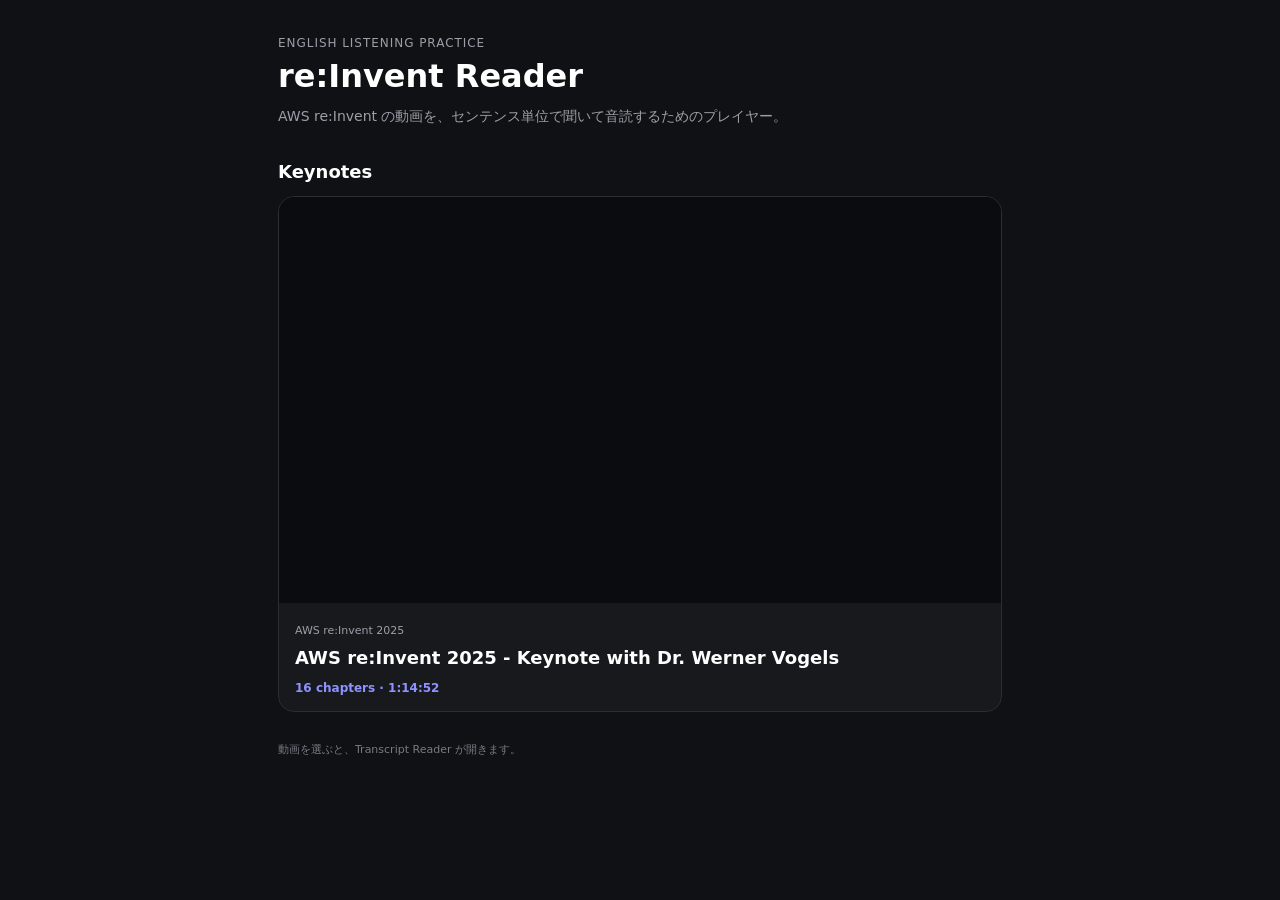
<file: index.html>
<!DOCTYPE html>
<html lang="ja">
<head>
  <meta charset="UTF-8">
  <meta name="viewport" content="width=device-width, initial-scale=1.0">
  <meta name="theme-color" content="#4f2eea">
  <link rel="manifest" href="./manifest.json">
  <link rel="icon" href="./icons/favicon.ico" sizes="any">
  <link rel="icon" type="image/png" sizes="32x32" href="./icons/favicon-32.png">
  <link rel="icon" type="image/png" sizes="16x16" href="./icons/favicon-16.png">
  <link rel="apple-touch-icon" sizes="180x180" href="./icons/apple-touch-icon.png">
  <link rel="stylesheet" href="./index.css">
  <title>re:Invent Reader</title>
</head>
<body>
  <main class="app">
    <section class="brand">
      <div class="eyebrow">English Listening Practice</div>
      <h1>re:Invent Reader</h1>
      <p class="subtitle">AWS re:Invent の動画を、センテンス単位で聞いて音読するためのプレイヤー。</p>
    </section>

    <section>
      <h2 class="section-title">Keynotes</h2>
      <div id="videoList" class="grid">
        <div class="empty">動画一覧を読み込んでいます...</div>
      </div>
    </section>

    <div class="footer">動画を選ぶと、Transcript Reader が開きます。</div>
  </main>

  <script src="./index.js"></script>
</body>
</html>
</file>
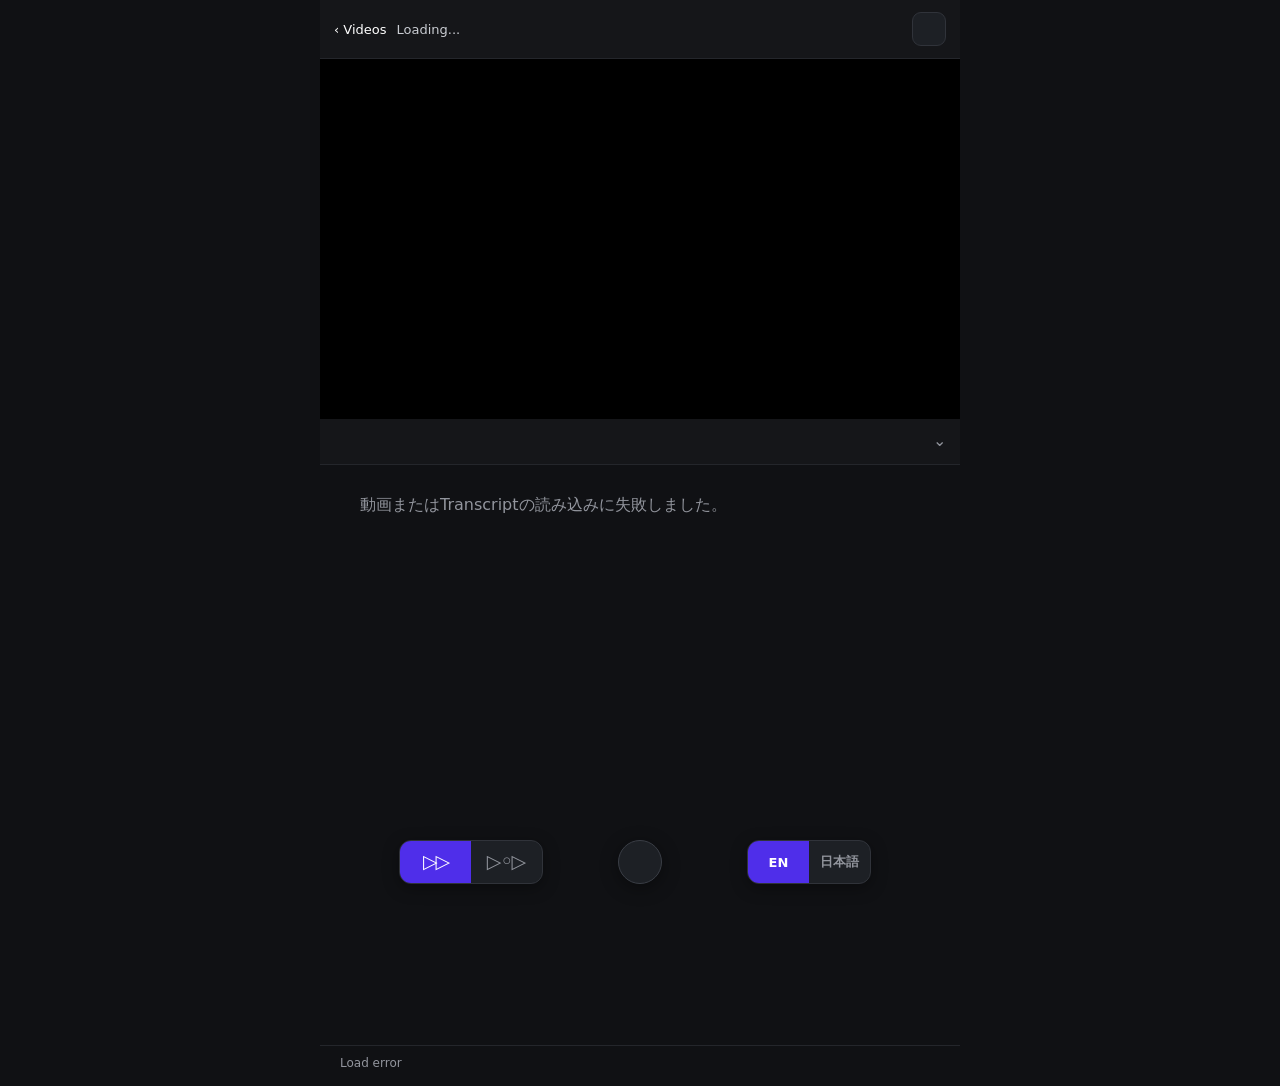
<file: reader.html>
<!DOCTYPE html>
<html lang="ja">
<head>
  <meta charset="UTF-8">
  <meta name="viewport" content="width=device-width, initial-scale=1.0">
  <meta name="theme-color" content="#4f2eea">
  <link rel="manifest" href="./manifest.json">
  <link rel="icon" href="./icons/favicon.ico" sizes="any">
  <link rel="icon" type="image/png" sizes="32x32" href="./icons/favicon-32.png">
  <link rel="icon" type="image/png" sizes="16x16" href="./icons/favicon-16.png">
  <link rel="apple-touch-icon" sizes="180x180" href="./icons/apple-touch-icon.png">
  <link rel="stylesheet" href="./reader.css">
  <title>re:Invent Reader</title>
</head>
<body>
  <div class="app">
    <div class="topbar">
      <a class="back" href="./index.html">‹ Videos</a>
      <div id="videoTitle" class="title">Loading...</div>
      <button id="videoToggle" class="video-toggle" type="button" aria-pressed="true" aria-label="動画を非表示" title="動画を非表示"><span class="video-toggle-icon" aria-hidden="true"></span></button>
    </div>
    <div class="video"><div id="player"></div></div>
    <button id="chapterBar" class="chapter-bar" type="button" hidden aria-haspopup="dialog" aria-expanded="false">
      <span id="chapterNumber" class="chapter-number"></span>
      <span id="chapterName" class="chapter-name"></span>
      <span id="chapterDuration" class="chapter-duration"></span>
      <span class="chapter-chevron" aria-hidden="true">⌄</span>
    </button>
    <div id="lyrics" class="lyrics"><div class="loading">Transcriptを読み込んでいます...</div></div>
    <div id="info" class="info">読み込み中...</div>
  </div>

  <div id="chapterSheet" class="chapter-sheet" hidden>
    <button id="chapterBackdrop" class="chapter-backdrop" type="button" aria-label="チャプター一覧を閉じる"></button>
    <section class="chapter-panel" role="dialog" aria-modal="true" aria-labelledby="chapterSheetTitle">
      <div class="chapter-panel-header">
        <div id="chapterSheetTitle">Chapters</div>
        <button id="chapterClose" class="chapter-close" type="button" aria-label="閉じる">×</button>
      </div>
      <div id="chapterList" class="chapter-list"></div>
    </section>
  </div>

  <div class="bottom-controls">
    <div class="mode-toggle" role="group" aria-label="再生モード">
      <button class="mode-button active" type="button" data-mode="continuous" aria-label="連続" title="連続"><span class="mode-icon mode-icon-continuous" aria-hidden="true">▷▷</span></button>
      <button class="mode-button" type="button" data-mode="pause" aria-label="リピーティング" title="リピーティング"><span class="mode-icon mode-icon-pause" aria-hidden="true">▷◦▷</span></button>
    </div>
    <button id="playbackButton" class="playback-button" type="button" aria-label="再生">
      <span id="playbackIcon" class="playback-icon" aria-hidden="true"></span>
    </button>
    <div class="language-toggle" role="group" aria-label="字幕言語">
      <button class="language-button active" type="button" data-language="en">EN</button>
      <button class="language-button" type="button" data-language="ja">日本語</button>
    </div>
  </div>

  <script src="./reader.js"></script>
</body>
</html>
</file>
<file: index.css>
* { box-sizing: border-box; }
:root {
  --bg: #101114;
  --panel: #17191d;
  --panel2: #1d2025;
  --text: #fff;
  --muted: #9b9fa8;
  --border: #2a2d33;
}
html, body { margin: 0; padding: 0; background: var(--bg); color: var(--text); font-family: system-ui, -apple-system, BlinkMacSystemFont, "Segoe UI", sans-serif; }
body { min-height: 100vh; }
.app { width: 100%; max-width: 760px; margin: 0 auto; padding: 36px 18px 56px; }
.brand { margin-bottom: 34px; }
.eyebrow { color: var(--muted); font-size: 12px; letter-spacing: .08em; text-transform: uppercase; }
h1 { font-size: 32px; line-height: 1.15; margin: 8px 0 10px; }
.subtitle { margin: 0; color: var(--muted); font-size: 14px; line-height: 1.6; }
.section-title { font-size: 18px; margin: 0 0 14px; }
.grid { display: grid; gap: 14px; }
.card { display: block; text-decoration: none; color: inherit; background: var(--panel); border: 1px solid var(--border); border-radius: 16px; overflow: hidden; transition: transform .15s ease, border-color .15s ease, background .15s ease; }
.card:hover { transform: translateY(-1px); border-color: #3a3e46; background: var(--panel2); }
.thumb { aspect-ratio: 16 / 9; background: #0b0c0f center / cover no-repeat; }
.card-body { padding: 16px; }
.tag { display: inline-block; color: var(--muted); font-size: 11px; margin-bottom: 8px; }
.title { font-size: 18px; line-height: 1.4; font-weight: 700; }
.chapter-meta { margin-top: 10px; color: #8f93ff; font-size: 12px; font-weight: 600; }
.desc { margin-top: 8px; font-size: 13px; color: var(--muted); line-height: 1.55; }
.empty { padding: 24px; border: 1px dashed var(--border); border-radius: 14px; color: var(--muted); }
.footer { margin-top: 30px; color: #777b84; font-size: 11px; }
@media (max-width: 480px) {
  .app { padding: 26px 14px 42px; }
  h1 { font-size: 28px; }
  .title { font-size: 17px; }
}
</file>
<file: reader.css>
* { box-sizing: border-box; }
html, body { margin: 0; padding: 0; background: #101114; color: #fff; font-family: system-ui, -apple-system, BlinkMacSystemFont, "Segoe UI", sans-serif; }
body { overflow-x: hidden; }
.app { width: 100%; max-width: 640px; margin: 0 auto; }
.topbar { display: flex; align-items: center; gap: 10px; padding: 12px 14px; border-bottom: 1px solid #24262b; background: #151619; }
.back { color: #fff; text-decoration: none; font-size: 13px; }
.title { min-width: 0; flex: 1; color: #c9ccd2; font-size: 13px; white-space: nowrap; overflow: hidden; text-overflow: ellipsis; }
.video-toggle {
  flex: 0 0 auto;
  width: 34px;
  height: 34px;
  padding: 7px;
  border: 1px solid #30333a;
  border-radius: 9px;
  background: #1d2025;
  color: #92959d;
  cursor: pointer;
  -webkit-tap-highlight-color: transparent;
}
.video-toggle.active {
  background: #4f2eea;
  border-color: #4f2eea;
  color: #fff;
}
.video-toggle-icon {
  display: block;
  width: 100%;
  height: 100%;
}
.video-toggle-icon svg {
  display: block;
  width: 100%;
  height: 100%;
  fill: none;
  stroke: currentColor;
  stroke-width: 1.8;
  stroke-linecap: round;
  stroke-linejoin: round;
}
.bottom-controls { position: fixed; left: 50%; right: auto; bottom: 0; z-index: 100; width: 100%; max-width: 640px; transform: translateX(-50%); height: calc(76px + env(safe-area-inset-bottom)); padding: 0 16px env(safe-area-inset-bottom); display: grid; grid-template-columns: minmax(0, 1fr) 68px minmax(0, 1fr); align-items: center; justify-items: center; background: #101114; }
.mode-toggle,
.language-toggle {
  display: flex;
  flex: 0 0 auto;
  overflow: hidden;
  border: 1px solid #30333a;
  border-radius: 12px;
  background: #1d2025;
  box-shadow: 0 4px 16px rgba(0,0,0,.35);
}
.mode-toggle {
  grid-column: 1;
  width: 144px;
}
.language-toggle {
  grid-column: 3;
  width: 124px;
}
.mode-button,
.language-button {
  flex: 1 1 0;
  min-width: 0;
  min-height: 42px;
  border: 0;
  border-radius: 0;
  padding: 8px 8px;
  background: transparent;
  color: #92959d;
  font: inherit;
  font-size: 13px;
  font-weight: 600;
  cursor: pointer;
  -webkit-tap-highlight-color: transparent;
}
.mode-icon {
  display: inline-block;
  font-size: 19px;
  line-height: 1;
  letter-spacing: -2px;
  font-weight: 700;
  white-space: nowrap;
  transform: translateY(-1px);
}
.mode-icon-pause { letter-spacing: -1px; }

.mode-button.active,
.language-button.active { background: #4f2eea; color: #fff; }

.playback-button { position: absolute; left: 50%; top: 50%; width: 44px; height: 44px; transform: translate(-50%, -50%); border: 1px solid #3a3e46; border-radius: 50%; background: #1d2025; color: #fff; box-shadow: 0 4px 18px rgba(0,0,0,.4); display: grid; place-items: center; cursor: pointer; -webkit-tap-highlight-color: transparent; }
.playback-icon { width: 24px; height: 24px; display: grid; place-items: center; }
.playback-icon svg { width: 24px; height: 24px; fill: #fff; stroke: #fff; }
.playback-button:active { transform: translate(-50%, -50%) scale(.96); }

.chapter-bar {
  width: 100%;
  min-height: 46px;
  padding: 10px 14px;
  display: grid;
  grid-template-columns: auto minmax(0, 1fr) auto auto;
  align-items: center;
  gap: 8px;
  border: 0;
  border-bottom: 1px solid #24262b;
  background: #151619;
  color: #fff;
  text-align: left;
  cursor: pointer;
  -webkit-tap-highlight-color: transparent;
}
.chapter-bar:active { background: #1b1d21; }
.chapter-number { color: #8f93ff; font-size: 11px; font-weight: 700; white-space: nowrap; }
.chapter-name { min-width: 0; overflow: hidden; text-overflow: ellipsis; white-space: nowrap; color: #c9ccd2; font-size: 13px; font-weight: 600; }
.chapter-duration { color: #777b84; font-size: 11px; white-space: nowrap; }
.chapter-chevron { color: #92959d; font-size: 16px; line-height: 1; transform: translateY(-1px); }

.chapter-sheet[hidden] { display: none; }
.chapter-sheet { position: fixed; inset: 0; z-index: 180; }
.chapter-backdrop { position: absolute; inset: 0; width: 100%; height: 100%; border: 0; padding: 0; background: rgba(0,0,0,.58); cursor: pointer; }
.chapter-panel {
  position: absolute;
  left: 50%;
  bottom: 0;
  width: 100%;
  max-width: 640px;
  max-height: min(78vh, 720px);
  transform: translateX(-50%);
  display: flex;
  flex-direction: column;
  padding: 14px 14px calc(14px + env(safe-area-inset-bottom));
  border: 1px solid #2a2d33;
  border-bottom: 0;
  border-radius: 18px 18px 0 0;
  background: #17191d;
  box-shadow: 0 -14px 36px rgba(0,0,0,.38);
}
.chapter-panel-header { display: flex; align-items: center; justify-content: space-between; gap: 12px; padding: 2px 2px 12px; color: #fff; font-size: 15px; font-weight: 700; }
.chapter-close {
  width: 34px;
  height: 34px;
  border: 1px solid #30333a;
  border-radius: 9px;
  background: #1d2025;
  color: #c9ccd2;
  font-size: 22px;
  line-height: 1;
  cursor: pointer;
}
.chapter-list { overflow-y: auto; overscroll-behavior: contain; -webkit-overflow-scrolling: touch; }
.chapter-item {
  width: 100%;
  display: grid;
  grid-template-columns: 28px minmax(0,1fr) auto;
  align-items: center;
  gap: 10px;
  padding: 11px 10px;
  border: 0;
  border-radius: 10px;
  background: transparent;
  color: #b7bac2;
  text-align: left;
  cursor: pointer;
  -webkit-tap-highlight-color: transparent;
}
.chapter-item:hover { background: #1d2025; }
.chapter-item.active { background: rgba(79,46,234,.18); color: #fff; }
.chapter-item-number { color: #777b84; font-size: 11px; font-weight: 700; }
.chapter-item.active .chapter-item-number { color: #a99cff; }
.chapter-item-title { min-width: 0; font-size: 13px; font-weight: 600; line-height: 1.35; }
.chapter-item-duration { color: #777b84; font-size: 11px; white-space: nowrap; }
.chapter-item.active .chapter-item-duration { color: #aaa1ff; }

@media (max-width: 480px) {
  .chapter-bar { padding-left: 12px; padding-right: 12px; }
  .chapter-name { font-size: 12px; }
  .chapter-panel { padding-left: 10px; padding-right: 10px; }
}

.video { width: 100%; aspect-ratio: 16/9; background: #000; overflow: hidden; transition: height .18s ease, aspect-ratio .18s ease; }
.app.video-hidden .video { height: 0; aspect-ratio: auto; }
.app.video-hidden .lyrics { height: calc(100vh - 109px); }
#player { width: 100%; height: 100%; }
.lyrics { height: calc(100vh - 320px); min-height: 320px; overflow-y: auto; overflow-x: hidden; padding: 0 20px calc(70% + 76px); scroll-behavior: smooth; overscroll-behavior: contain; touch-action: pan-y; }
.line { display: block; width: 100%; margin: 0; padding: 14px 0; border: 0; outline: none; background: transparent; color: rgba(255,255,255,.28); text-align: left; font-size: 21px; line-height: 1.45; font-weight: 700; cursor: pointer; transition: color .2s ease, font-size .2s ease; }
.line.near { color: rgba(255,255,255,.58); }
.line.active { color: #fff; font-size: 29px; }
.line-review-status {
  display: inline-block;
  margin-inline-start: .25rem;
  padding: .1rem .45rem;
  border-radius: .35rem;
  background: #3d311d;
  color: #f4d39c;
  font-size: .75rem;
  vertical-align: middle;
}
.info { padding: 10px 20px 16px; border-top: 1px solid #24262b; color: #92959d; font-size: 12px; }
.loading { padding: 30px 20px; color: #92959d; }
@media (max-width: 480px) {
  .lyrics { height: calc(100vh - 250px); min-height: 300px; padding: 0 18px calc(70% + 76px); }
  .app.video-hidden .lyrics { height: calc(100vh - 39px); }
  .line { font-size: 19px; }
  .line.active { font-size: 27px; }
  .info { padding-left: 18px; padding-right: 18px; }
  .bottom-controls { padding-left: 12px; padding-right: 12px; }
}

.toast {
  position: fixed;
  left: 50%;
  bottom: calc(88px + env(safe-area-inset-bottom));
  z-index: 200;
  transform: translate(-50%, 8px);
  padding: 9px 14px;
  border: 1px solid #30333a;
  border-radius: 10px;
  background: rgba(29,32,37,.96);
  color: #fff;
  font-size: 13px;
  font-weight: 600;
  box-shadow: 0 6px 20px rgba(0,0,0,.35);
  opacity: 0;
  pointer-events: none;
  transition: opacity .18s ease, transform .18s ease;
}
.toast.show {
  opacity: 1;
  transform: translate(-50%, 0);
}
</file>
